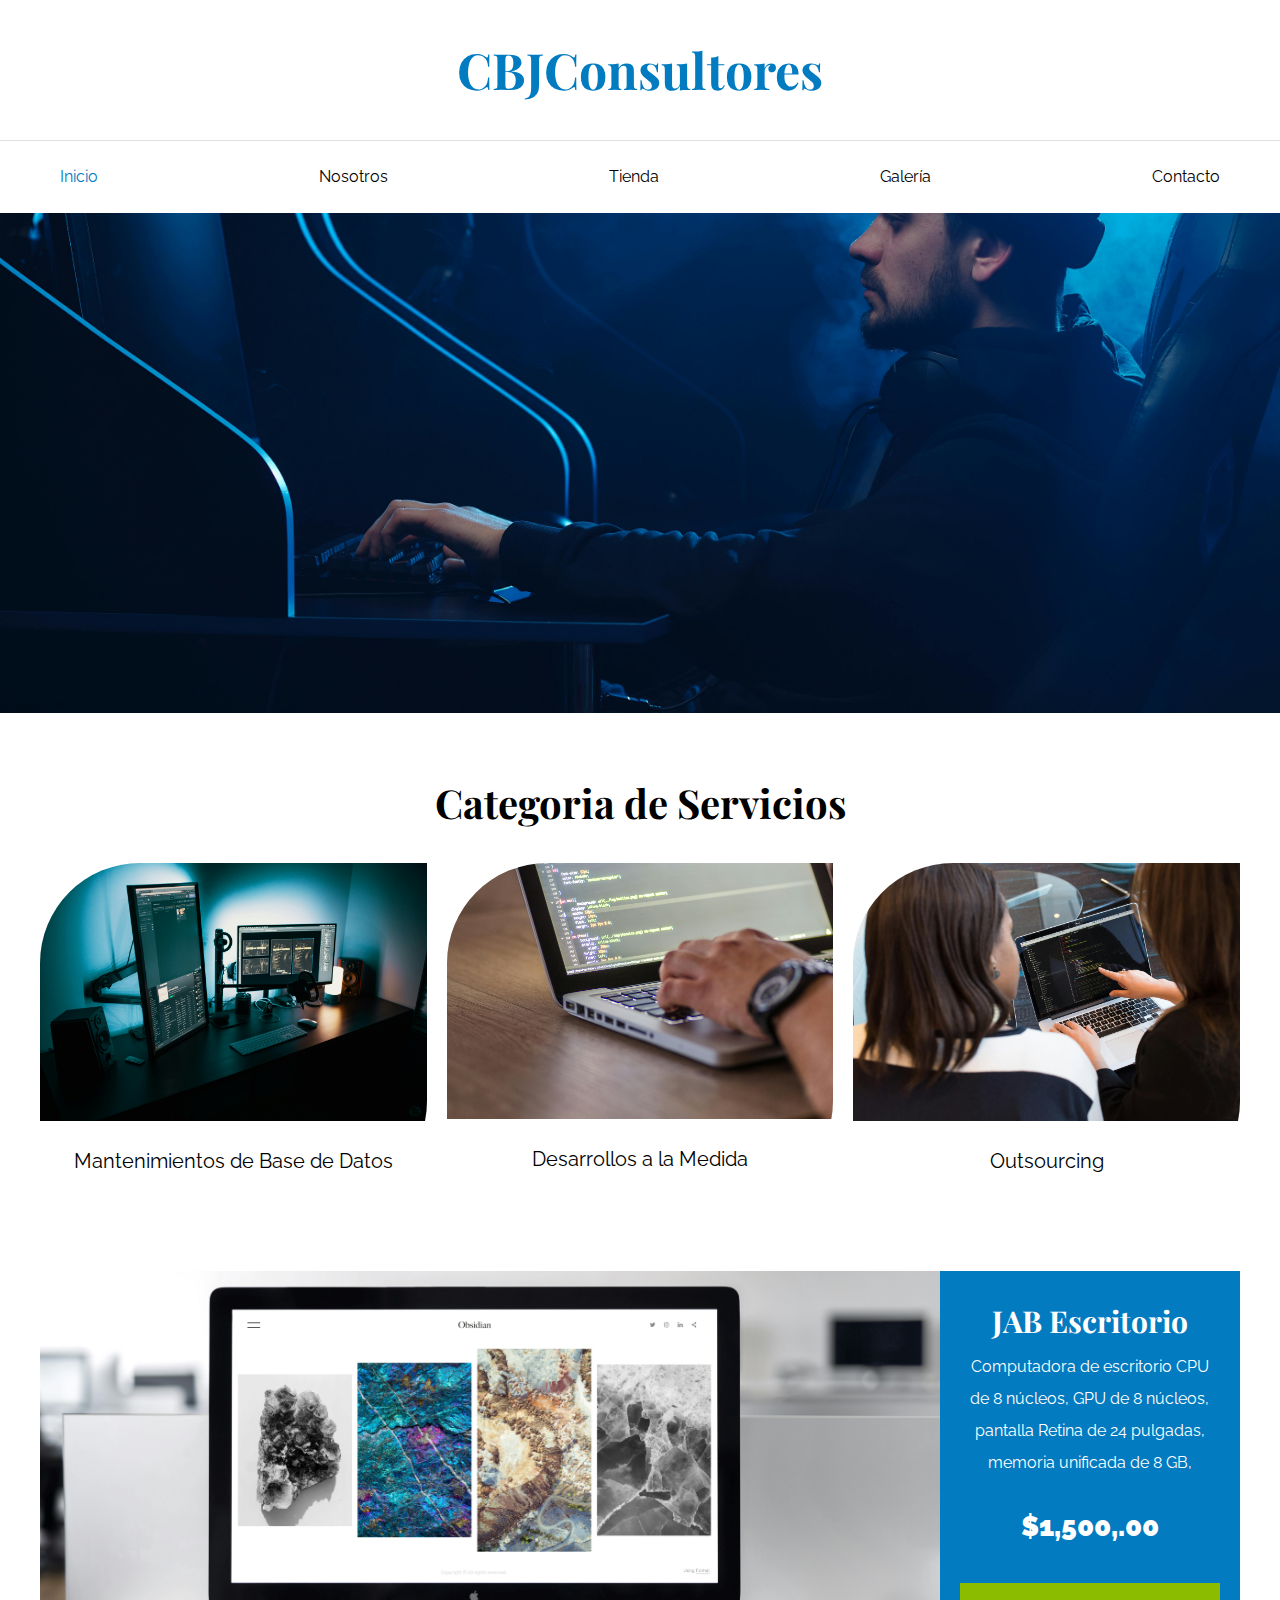
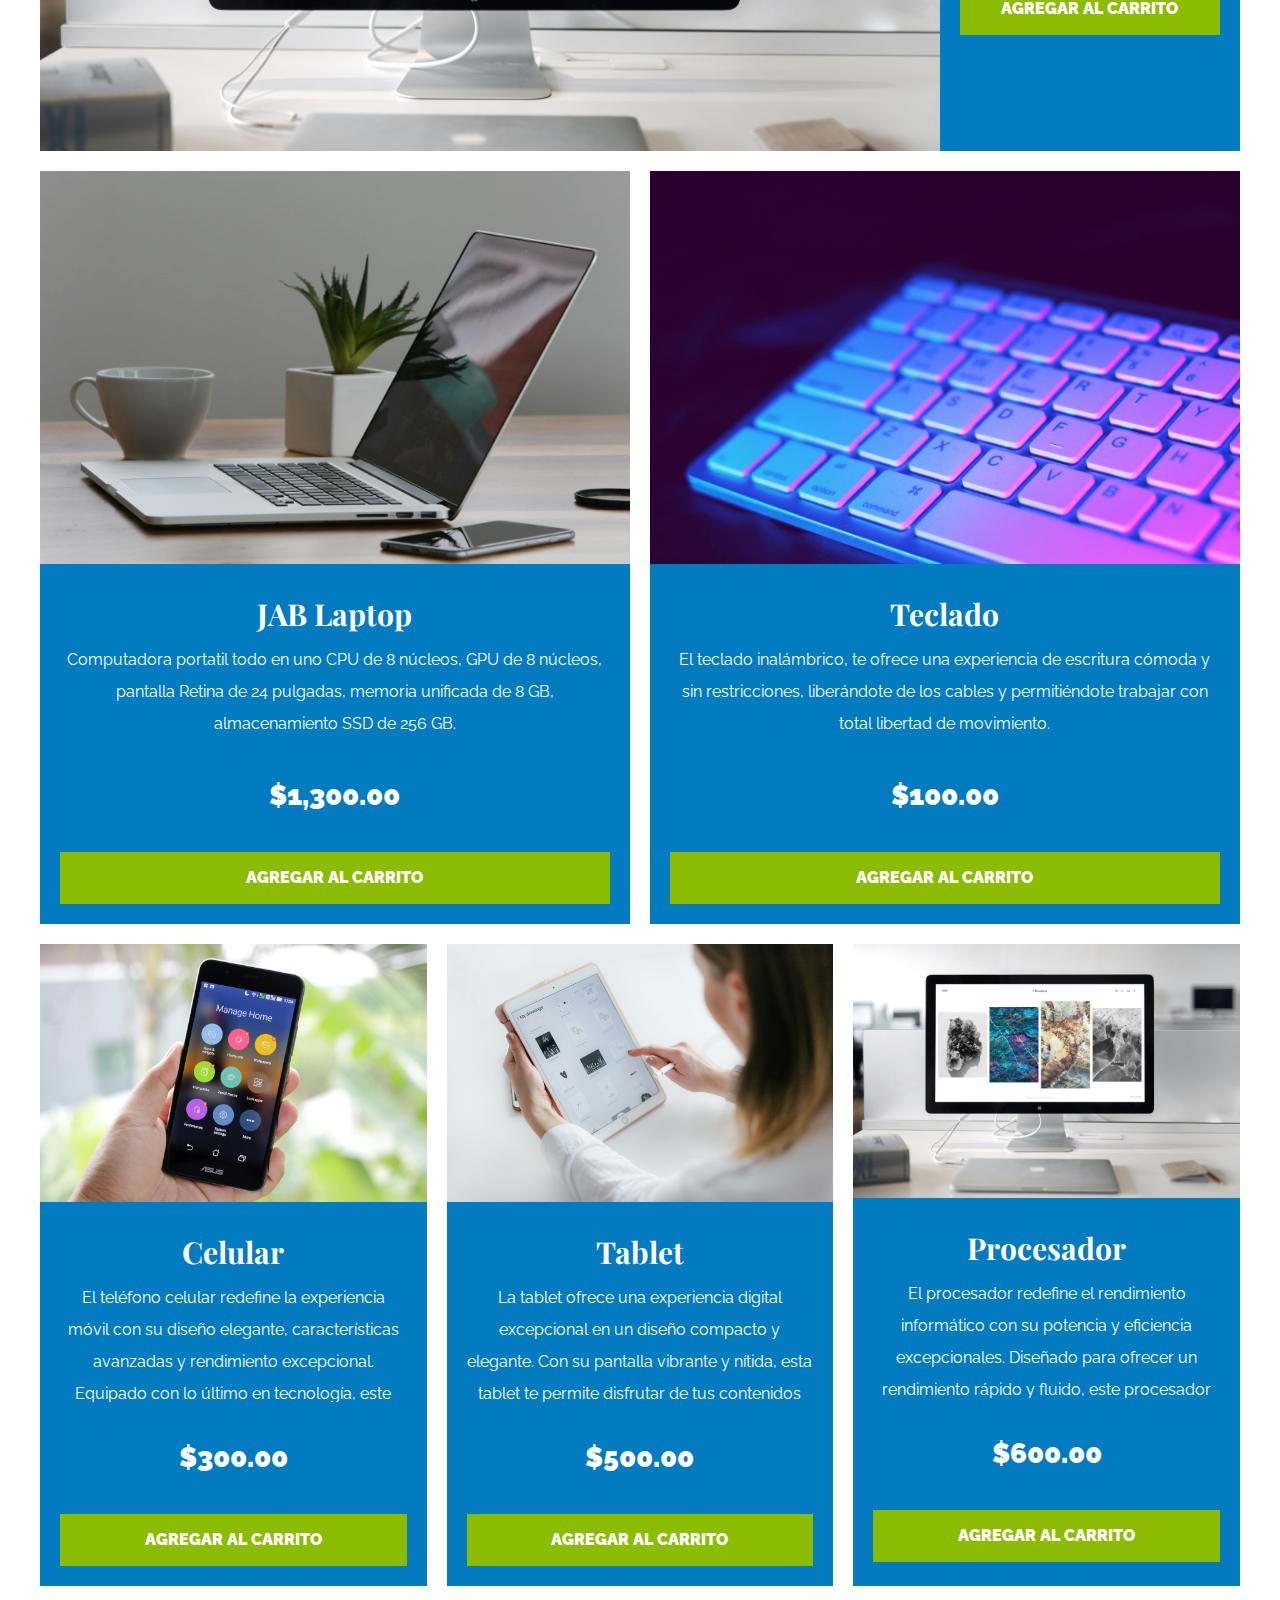
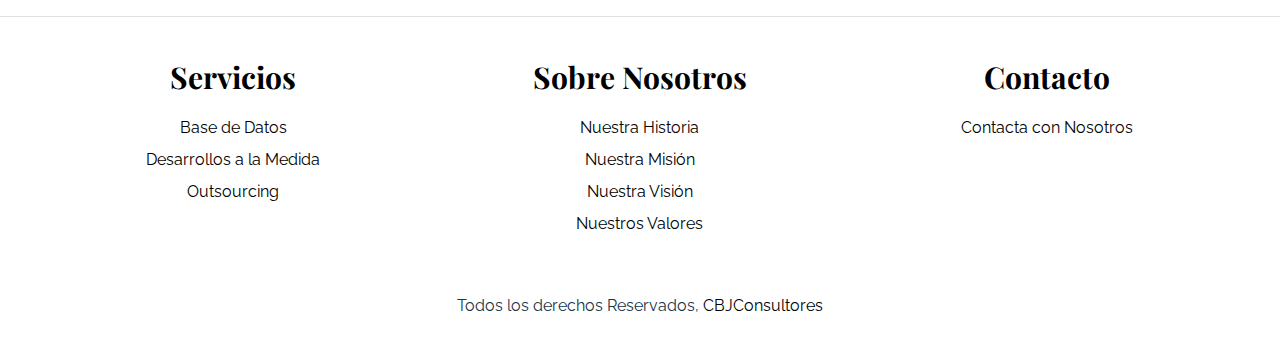
<file: index.html>
<!DOCTYPE html>
<html lang="en">
  <head>
    <meta charset="UTF-8" />
    <meta name="viewport" content="width=device-width, initial-scale=1.0" />
    <title>CBJConsultores</title>

    <link rel="stylesheet" href="css/normalize.css" />
    <link rel="preconnect" href="https://fonts.googleapis.com" />
    <link rel="preconnect" href="https://fonts.gstatic.com" crossorigin />
    <link
      href="https://fonts.googleapis.com/css2?family=Playfair+Display:wght@700&family=Raleway:wght@400;700;900&display=swap"
      rel="stylesheet"
    />

    <link rel="stylesheet" href="css/style.css" />
  </head>
  <body>
    <header>
      <h1 class="site-title"><span>CBJConsultores</span></h1>
    </header>

    <section class="nav-container">
      <nav class="nav-content default-container">
        <a class="nav-active" href="index.html">Inicio</a>
        <a href="us.html">Nosotros</a>
        <a href="store.html">Tienda</a>
        <a href="galery.html">Galería</a>
        <a href="contact.html">Contacto</a>
      </nav>
    </section>
    <!-- End nav-container -->

    <section class="img-principal"></section>

    <section id="service" class="category-service-container default-container">
      <h2 class="text-center">Categoria de Servicios</h2>
      <div class="list-service">
        <div id="database-service" class="service">
          <img src="img/services/Service_1.jpg" alt="Servicio" />
          <a>Mantenimientos de Base de Datos</a>
        </div>
        <!-- End service -->
        <div id="develoment" class="service">
          <img src="img/services/Service_2.jpg" alt="Servicio" />
          <a>Desarrollos a la Medida</a>
        </div>
        <!-- End service -->
        <div id="outsourcing" class="service">
          <img src="img/services/Service_3.jpg" alt="Servicio" />
          <a>Outsourcing</a>
        </div>
        <!-- End service -->
      </div>
    </section>
    <!-- End category-service-container -->

    <main class="product-container default-container">
      <div class="product-list">
        <div class="product">
          <img src="img/products/Product_1.jpg" alt="Product" />
          <div class="product-info">
            <h3>JAB Escritorio</h3>
            <p class="info">
              Computadora de escritorio CPU de 8 núcleos, GPU de 8 núcleos,
              pantalla Retina de 24 pulgadas, memoria unificada de 8 GB,
              almacenamiento SSD de 256 GB.
            </p>
            <p class="price">$1,500,.00</p>

            <a class="btn" href="#">Agregar al Carrito</a>
          </div>
        </div>
        <!-- End product -->
        <div class="product">
          <img src="img/products/Product_2.jpg" alt="Product" />
          <div class="product-info">
            <h3>JAB Laptop</h3>
            <p class="info">
              Computadora portatil todo en uno CPU de 8 núcleos, GPU de 8
              núcleos, pantalla Retina de 24 pulgadas, memoria unificada de 8
              GB, almacenamiento SSD de 256 GB.
            </p>
            <p class="price">$1,300.00</p>

            <a class="btn" href="#">Agregar al Carrito</a>
          </div>
        </div>
        <!-- End product -->
        <div class="product">
          <img src="img/products/Product_3.jpg" alt="Product" />
          <div class="product-info">
            <h3>Teclado</h3>
            <p class="info">
              El teclado inalámbrico, te ofrece una experiencia de escritura
              cómoda y sin restricciones, liberándote de los cables y
              permitiéndote trabajar con total libertad de movimiento.
            </p>
            <p class="price">$100.00</p>

            <a class="btn" href="#">Agregar al Carrito</a>
          </div>
        </div>
        <!-- End product -->
        <div class="product">
          <img src="img/products/Product_4.jpg" alt="Product" />
          <div class="product-info">
            <h3>Celular</h3>
            <p class="info">
              El teléfono celular redefine la experiencia móvil con su diseño
              elegante, características avanzadas y rendimiento excepcional.
              Equipado con lo último en tecnología, este dispositivo ofrece una
              pantalla brillante y vibrante que te sumerge en tus contenidos
              favoritos, ya sea navegando por la web, viendo videos o jugando.
            </p>
            <p class="price">$300.00</p>

            <a class="btn" href="#">Agregar al Carrito</a>
          </div>
        </div>
        <!-- End product -->
        <div class="product">
          <img src="img/products/Product_5.jpg" alt="Product" />
          <div class="product-info">
            <h3>Tablet</h3>
            <p class="info">
              La tablet ofrece una experiencia digital excepcional en un diseño
              compacto y elegante. Con su pantalla vibrante y nítida, esta
              tablet te permite disfrutar de tus contenidos favoritos, ya sea
              navegando por la web, viendo videos o leyendo libros electrónicos,
              con una claridad impresionante. Su potente rendimiento y
              versatilidad la convierten en el compañero perfecto para el
              entretenimiento y la productividad sobre la marcha.
            </p>
            <p class="price">$500.00</p>

            <a class="btn" href="#">Agregar al Carrito</a>
          </div>
        </div>
        <!-- End product -->
        <div class="product">
          <img src="img/products/Product_1.jpg" alt="Product" />
          <div class="product-info">
            <h3>Procesador</h3>
            <p class="info">
              El procesador redefine el rendimiento informático con su potencia
              y eficiencia excepcionales. Diseñado para ofrecer un rendimiento
              rápido y fluido, este procesador es la columna vertebral de
              cualquier sistema informático, ofreciendo una experiencia de
              usuario sin igual en términos de velocidad y capacidad de
              respuesta.
            </p>
            <p class="price">$600.00</p>

            <a class="btn" href="#">Agregar al Carrito</a>
          </div>
        </div>
        <!-- End product -->
      </div>
    </main>

    <footer class="footer-site">
      <div class="footer-container default-container">
        <div>
          <h3><a href="index.html#service">Servicios</a></h3>

          <nav class="footer-menu">
            <a href="index.html#database-service">Base de Datos</a>
            <a href="index.html#develoment">Desarrollos a la Medida</a>
            <a href="index.html#outsourcing">Outsourcing</a>
          </nav>
        </div>

        <div>
          <h3><a href="us.html">Sobre Nosotros</a></h3>
          <nav class="footer-menu">
            <a href="us.html#history">Nuestra Historia</a>
            <a href="us.html#mision">Nuestra Misión</a>
            <a href="us.html#vision">Nuestra Visión</a>
            <a href="us.html#values">Nuestros Valores</a>
          </nav>
        </div>

        <div>
          <h3><a href="contact.html">Contacto</a></h3>
          <nav class="footer-menu">
            <a href="contact.html#contact-form">Contacta con Nosotros</a>
          </nav>
        </div>
      </div>

      <p class="copyright">
        Todos los derechos Reservados, <a href="#">CBJConsultores</a>
      </p>
    </footer>
  </body>
</html>
</file>
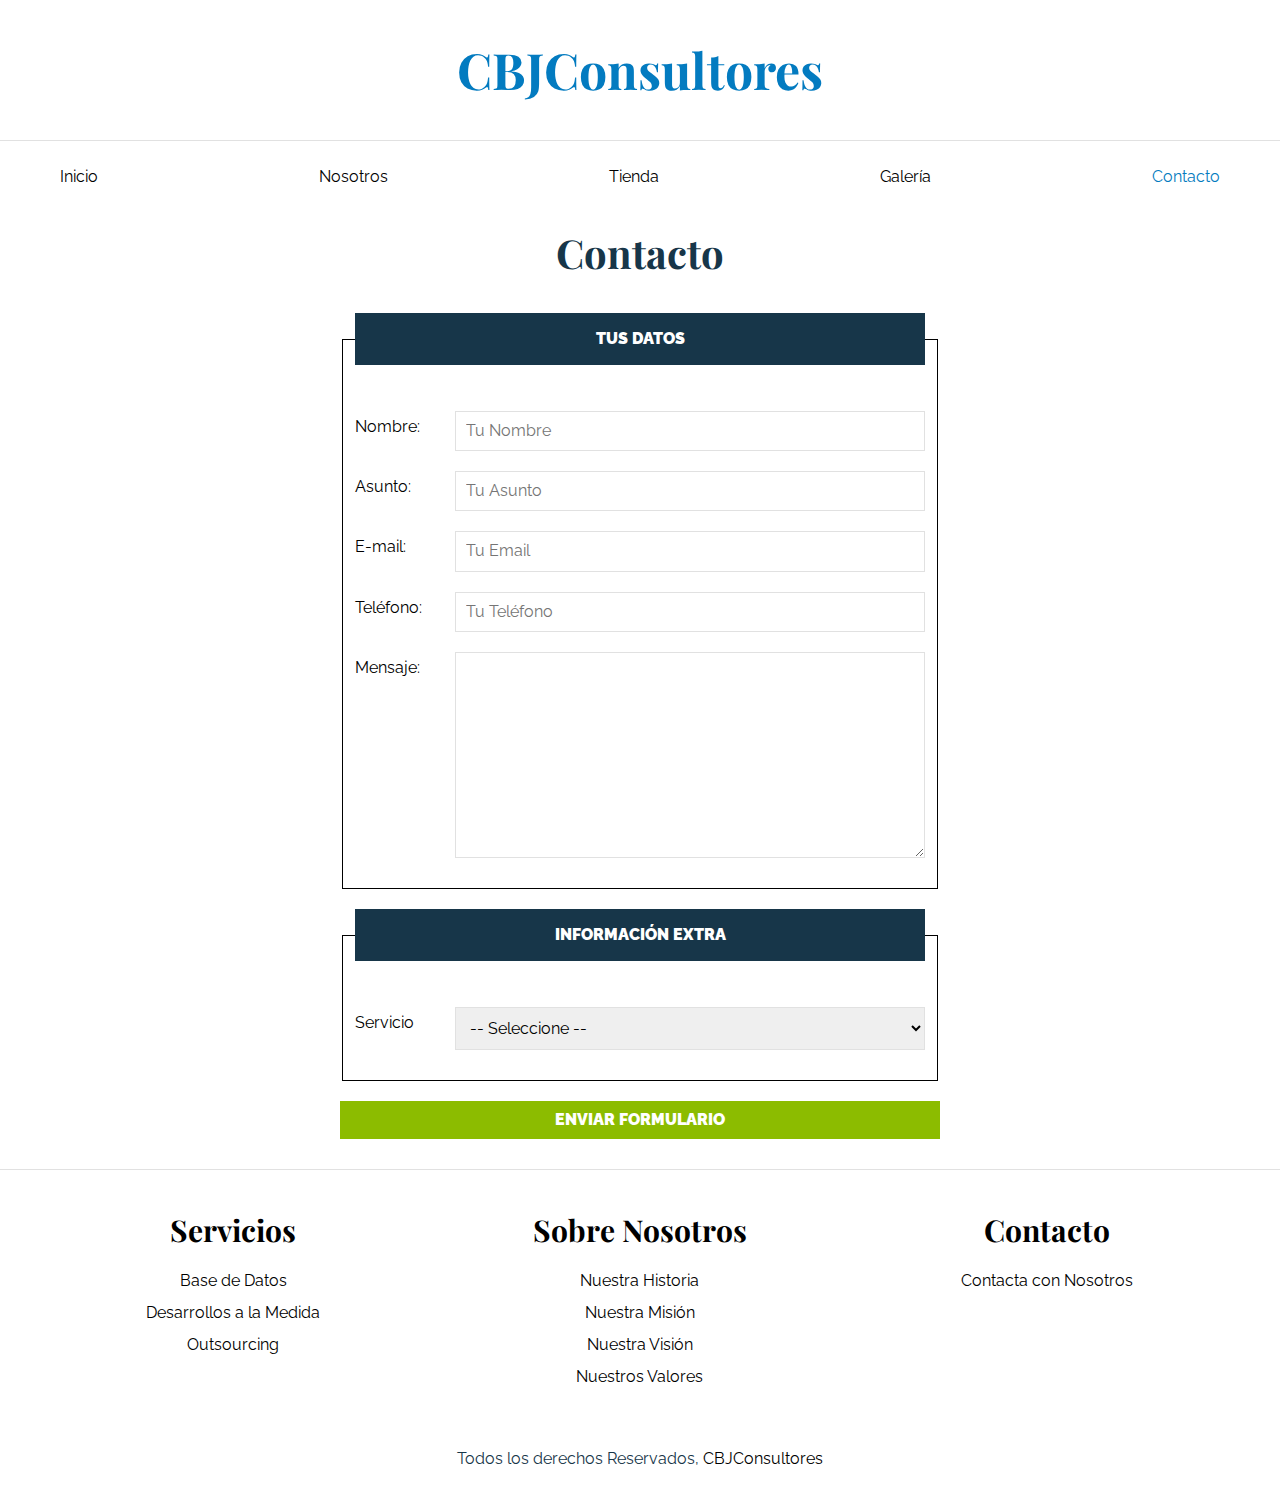
<file: contact.html>
<!DOCTYPE html>
<html lang="en">
  <head>
    <meta charset="UTF-8" />
    <meta name="viewport" content="width=device-width, initial-scale=1.0" />
    <title>CBJConsultores</title>

    <link rel="stylesheet" href="css/normalize.css" />
    <link rel="preconnect" href="https://fonts.googleapis.com" />
    <link rel="preconnect" href="https://fonts.gstatic.com" crossorigin />
    <link
      href="https://fonts.googleapis.com/css2?family=Playfair+Display:wght@700&family=Raleway:wght@400;700;900&display=swap"
      rel="stylesheet"
    />

    <link rel="stylesheet" href="css/style.css" />
  </head>
  <body>
    <header>
      <h1 class="site-title"><span>CBJConsultores</span></h1>
    </header>

    <section class="nav-container">
      <nav class="nav-content default-container">
        <a href="index.html">Inicio</a>
        <a href="us.html">Nosotros</a>
        <a href="store.html">Tienda</a>
        <a href="galery.html">Galería</a>
        <a class="nav-active" href="contact.html">Contacto</a>
      </nav>
    </section>
    <!-- End nav-container -->

    <main class="default-container">
      <h2 class="form-title text-center">Contacto</h2>

      <form id="contact-form" class="form">
        <fieldset>
          <legend>Tus Datos</legend>

          <div class="field">
            <label for="name">Nombre: </label>
            <input id="name" type="text" placeholder="Tu Nombre" required />
          </div>

          <div class="field">
            <label for="subject">Asunto:</label>
            <input id="subject" type="text" placeholder="Tu Asunto" required />
          </div>

          <div class="field">
            <label for="email">E-mail:</label>
            <input id="email" type="email" placeholder="Tu Email" />
          </div>

          <div class="field">
            <label for="phone">Teléfono:</label>
            <input id="phone" type="tel" placeholder="Tu Teléfono" />
          </div>

          <div class="field">
            <label for="tel">Mensaje:</label>
            <textarea rows="10" cols="20"></textarea>
          </div>
        </fieldset>

        <fieldset>
          <legend>Información Extra</legend>

          <div class="field">
            <label for="service">Servicio</label>
            <select id="service">
              <option value="">-- Seleccione --</option>
              <option value="BDA">Base de Datos</option>
              <option value="DEV">Desarrollo a la Medida</option>
              <option value="OUT">Outsourcing</option>
            </select>
          </div>
        </fieldset>

        <input class="btn" type="submit" value="Enviar Formulario" />
      </form>
    </main>

    <footer class="footer-site">
      <div class="footer-container default-container">
        <div>
          <h3><a href="index.html#service">Servicios</a></h3>

          <nav class="footer-menu">
            <a href="index.html#database-service">Base de Datos</a>
            <a href="index.html#develoment">Desarrollos a la Medida</a>
            <a href="index.html#outsourcing">Outsourcing</a>
          </nav>
        </div>

        <div>
          <h3><a href="us.html">Sobre Nosotros</a></h3>
          <nav class="footer-menu">
            <a href="us.html#history">Nuestra Historia</a>
            <a href="us.html#mision">Nuestra Misión</a>
            <a href="us.html#vision">Nuestra Visión</a>
            <a href="us.html#values">Nuestros Valores</a>
          </nav>
        </div>

        <div>
          <h3><a href="contact.html">Contacto</a></h3>
          <nav class="footer-menu">
            <a href="contact.html#contact-form">Contacta con Nosotros</a>
          </nav>
        </div>
      </div>

      <p class="copyright">
        Todos los derechos Reservados, <a href="index.html">CBJConsultores</a>
      </p>
    </footer>
  </body>
</html>
</file>
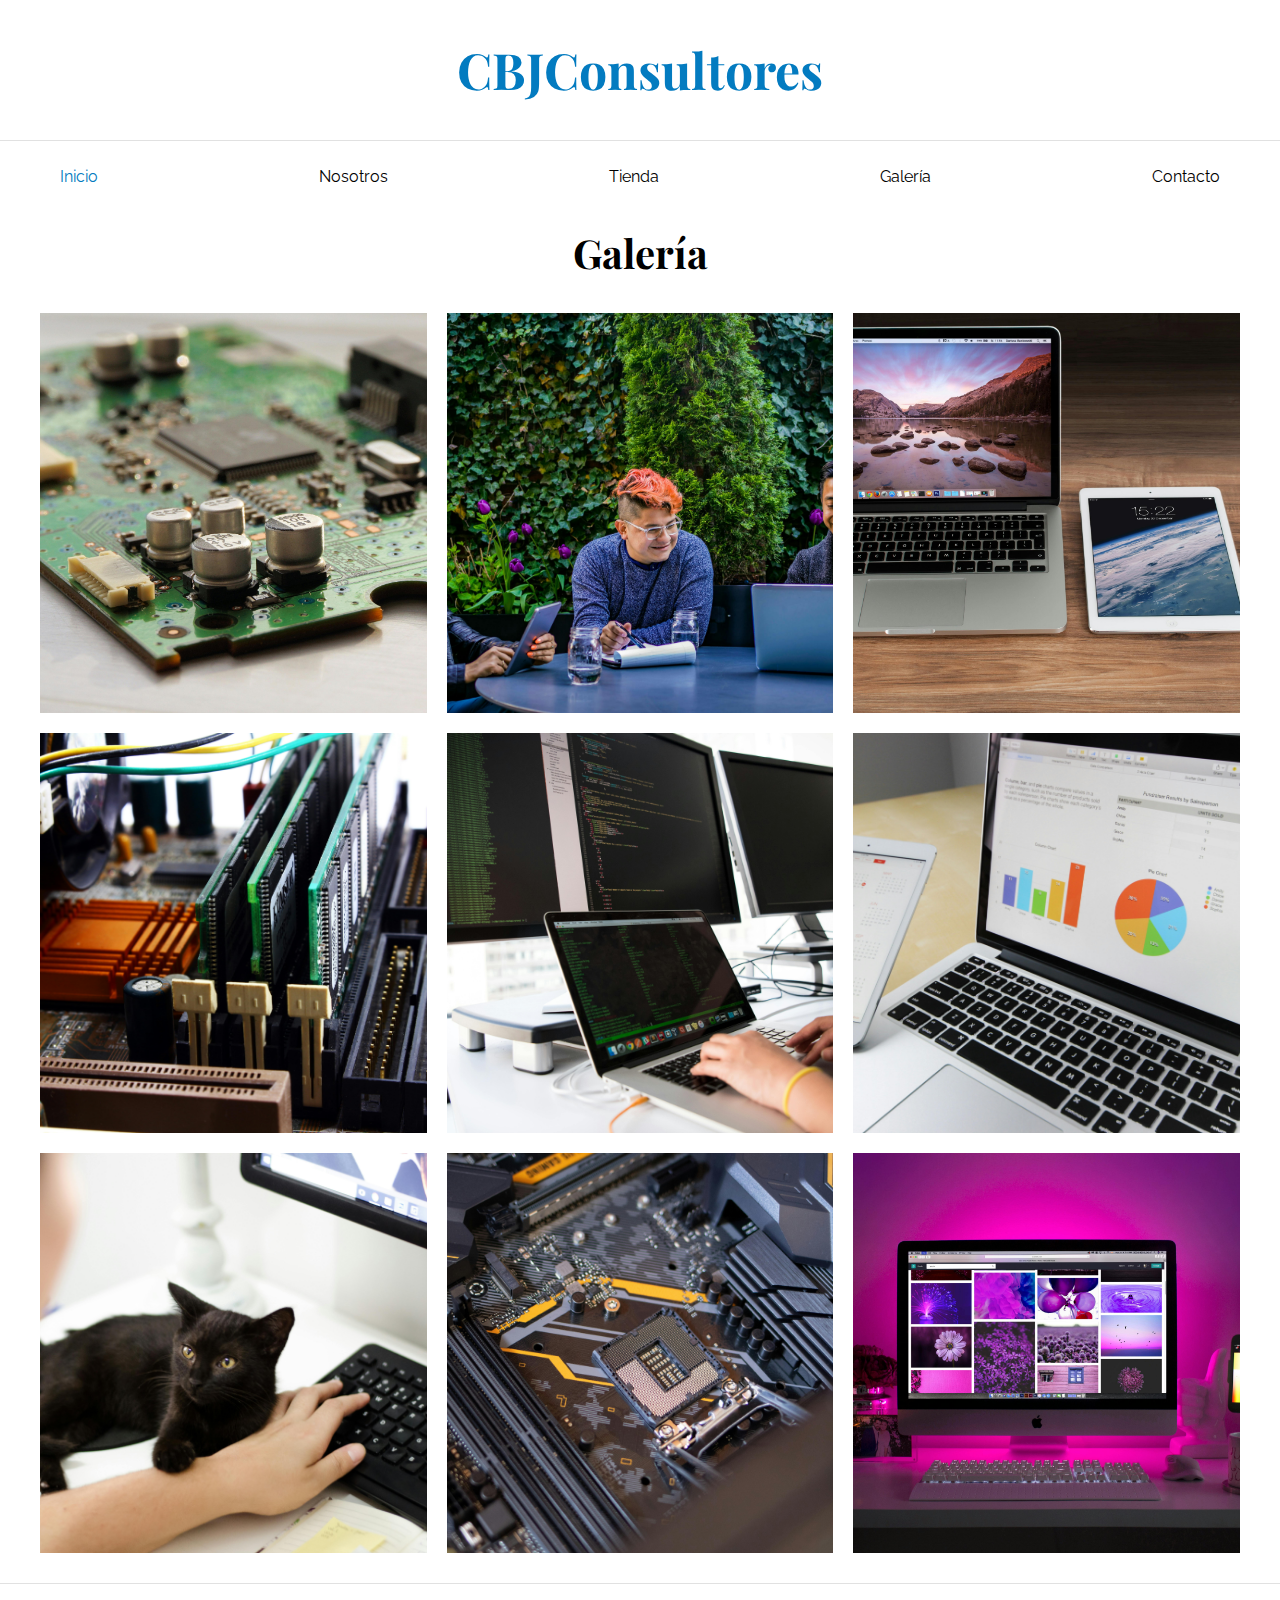
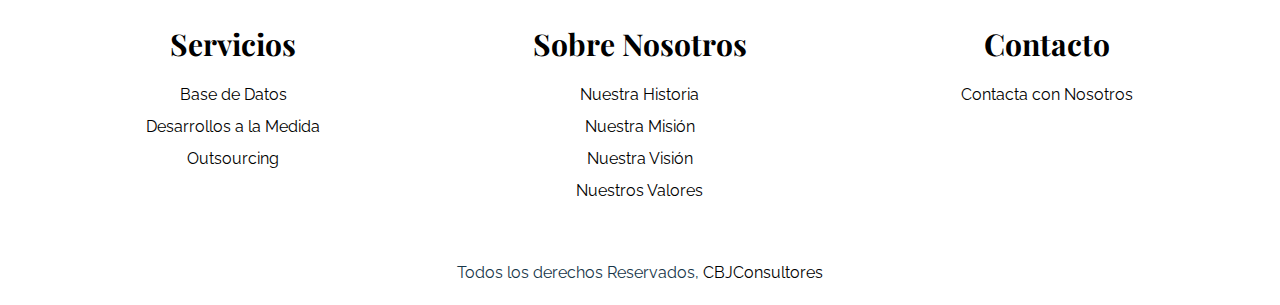
<file: galery.html>
<!DOCTYPE html>
<html lang="en">
  <head>
    <meta charset="UTF-8" />
    <meta name="viewport" content="width=device-width, initial-scale=1.0" />
    <title>CBJConsultores</title>

    <link rel="stylesheet" href="css/normalize.css" />
    <link rel="preconnect" href="https://fonts.googleapis.com" />
    <link rel="preconnect" href="https://fonts.gstatic.com" crossorigin />
    <link
      href="https://fonts.googleapis.com/css2?family=Playfair+Display:wght@700&family=Raleway:wght@400;700;900&display=swap"
      rel="stylesheet"
    />

    <link rel="stylesheet" href="css/style.css" />
  </head>
  <body>
    <header>
      <h1 class="site-title"><span>CBJConsultores</span></h1>
    </header>

    <section class="nav-container">
      <nav class="nav-content default-container">
        <a class="nav-active" href="index.html">Inicio</a>
        <a href="us.html">Nosotros</a>
        <a href="store.html">Tienda</a>
        <a href="galery.html">Galería</a>
        <a href="contact.html">Contacto</a>
      </nav>
    </section>
    <!-- End nav-container -->

    <main class="default-container">
      <h2 class="text-center">Galería</h2>

      <ul class="galery">
        <li>
          <a href="img/galery/Galery_1.jpg">
            <img src="img/galery/Galery_1.jpg" alt="imagen galeria" />
          </a>
        </li>

        <li>
          <a href="img/galery/Galery_2.jpg">
            <img src="img/galery/Galery_2.jpg" alt="imagen galeria" />
          </a>
        </li>

        <li>
          <a href="img/galery/Galery_3.jpg">
            <img src="img/galery/Galery_3.jpg" alt="imagen galeria" />
          </a>
        </li>

        <li>
          <a href="img/galery/Galery_4.jpg">
            <img src="img/galery/Galery_4.jpg" alt="imagen galeria" />
          </a>
        </li>

        <li>
          <a href="img/galery/Galery_5.jpg">
            <img src="img/galery/Galery_5.jpg" alt="imagen galeria" />
          </a>
        </li>

        <li>
          <a href="img/galery/Galery_6.jpg">
            <img src="img/galery/Galery_6.jpg" alt="imagen galeria" />
          </a>
        </li>

        <li>
          <a href="img/galery/Galery_7.jpg">
            <img src="img/galery/Galery_7.jpg" alt="imagen galeria" />
          </a>
        </li>

        <li>
          <a href="img/galery/Galery_8.jpg">
            <img src="img/galery/Galery_8.jpg" alt="imagen galeria" />
          </a>
        </li>

        <li>
          <a href="img/galery/Galery_9.jpg">
            <img src="img/galery/Galery_9.jpg" alt="imagen galeria" />
          </a>
        </li>
      </ul>
    </main>

    <footer class="footer-site">
      <div class="footer-container default-container">
        <div>
          <h3><a href="index.html#service">Servicios</a></h3>

          <nav class="footer-menu">
            <a href="index.html#database-service">Base de Datos</a>
            <a href="index.html#develoment">Desarrollos a la Medida</a>
            <a href="index.html#outsourcing">Outsourcing</a>
          </nav>
        </div>

        <div>
          <h3><a href="us.html">Sobre Nosotros</a></h3>
          <nav class="footer-menu">
            <a href="us.html#history">Nuestra Historia</a>
            <a href="us.html#mision">Nuestra Misión</a>
            <a href="us.html#vision">Nuestra Visión</a>
            <a href="us.html#values">Nuestros Valores</a>
          </nav>
        </div>

        <div>
          <h3><a href="contact.html">Contacto</a></h3>
          <nav class="footer-menu">
            <a href="contact.html#contact-form">Contacta con Nosotros</a>
          </nav>
        </div>
      </div>

      <p class="copyright">
        Todos los derechos Reservados, <a href="index.html">CBJConsultores</a>
      </p>
    </footer>
  </body>
</html>
</file>
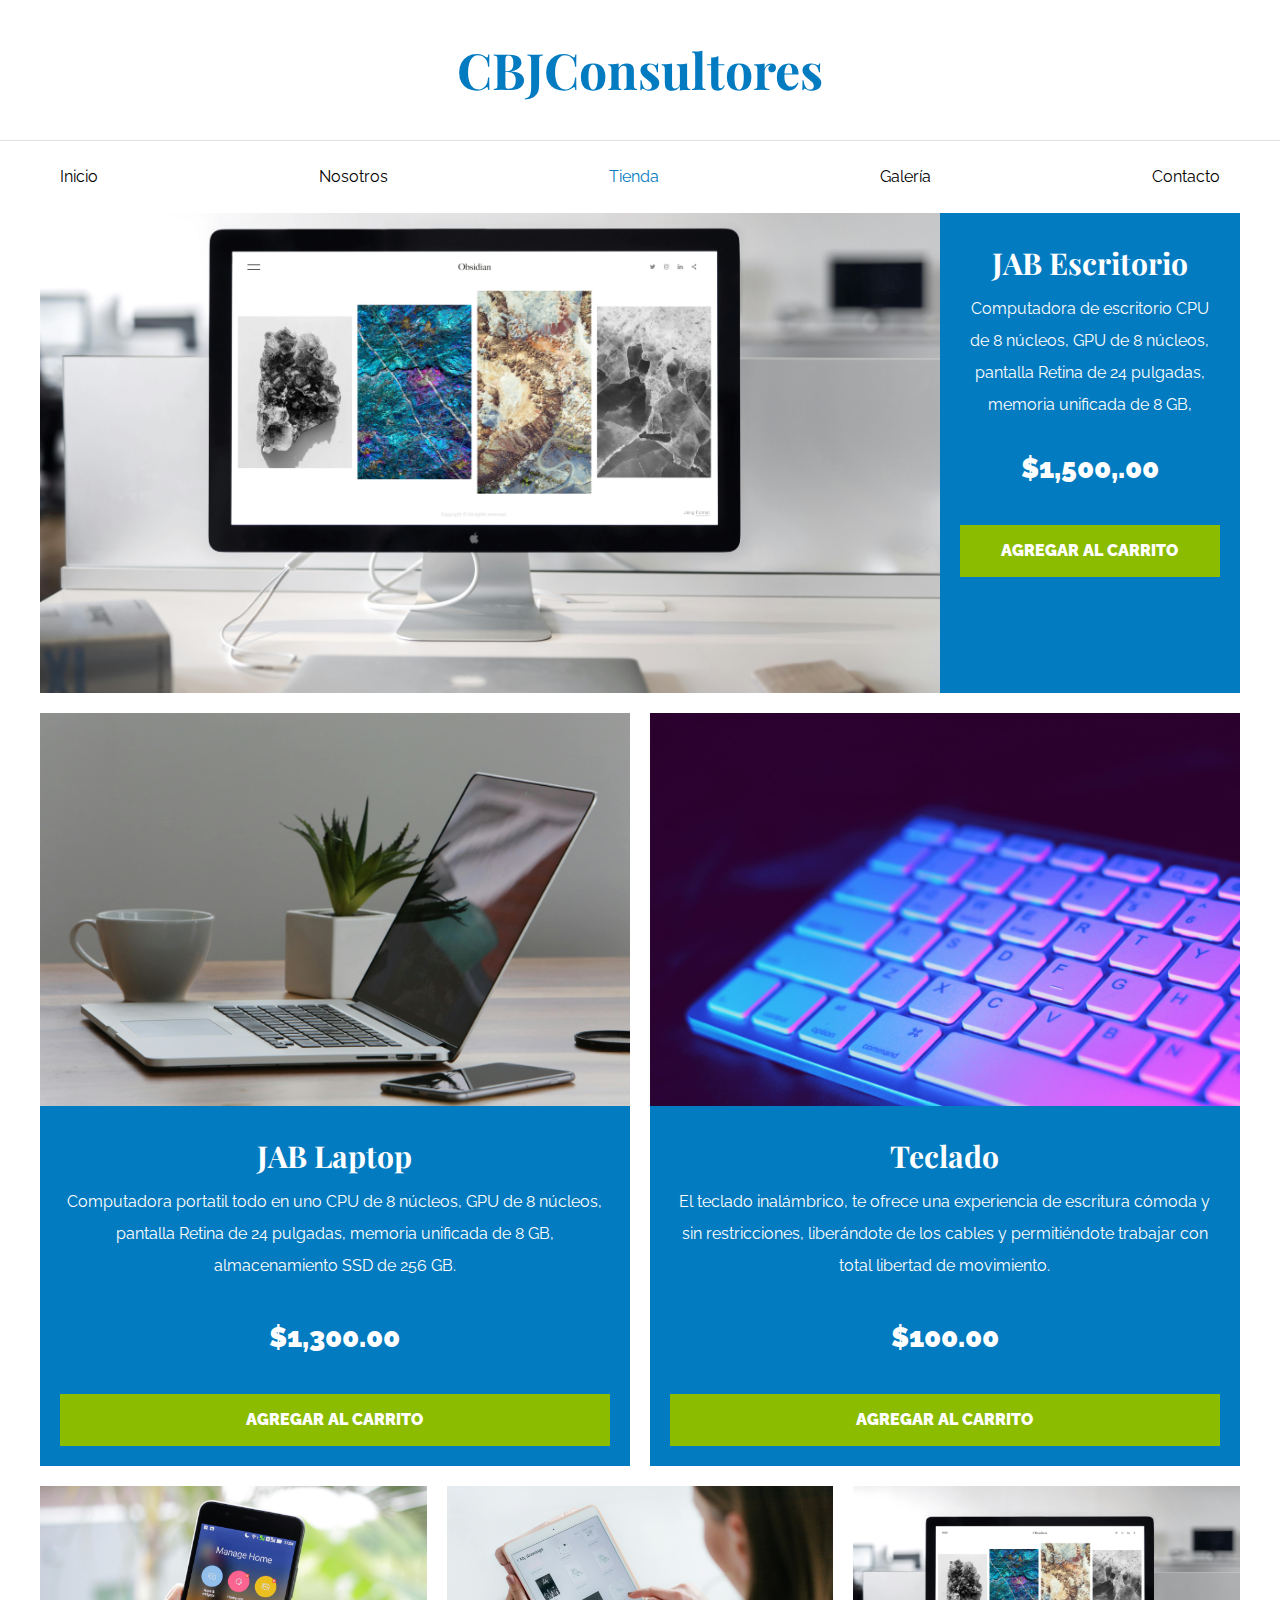
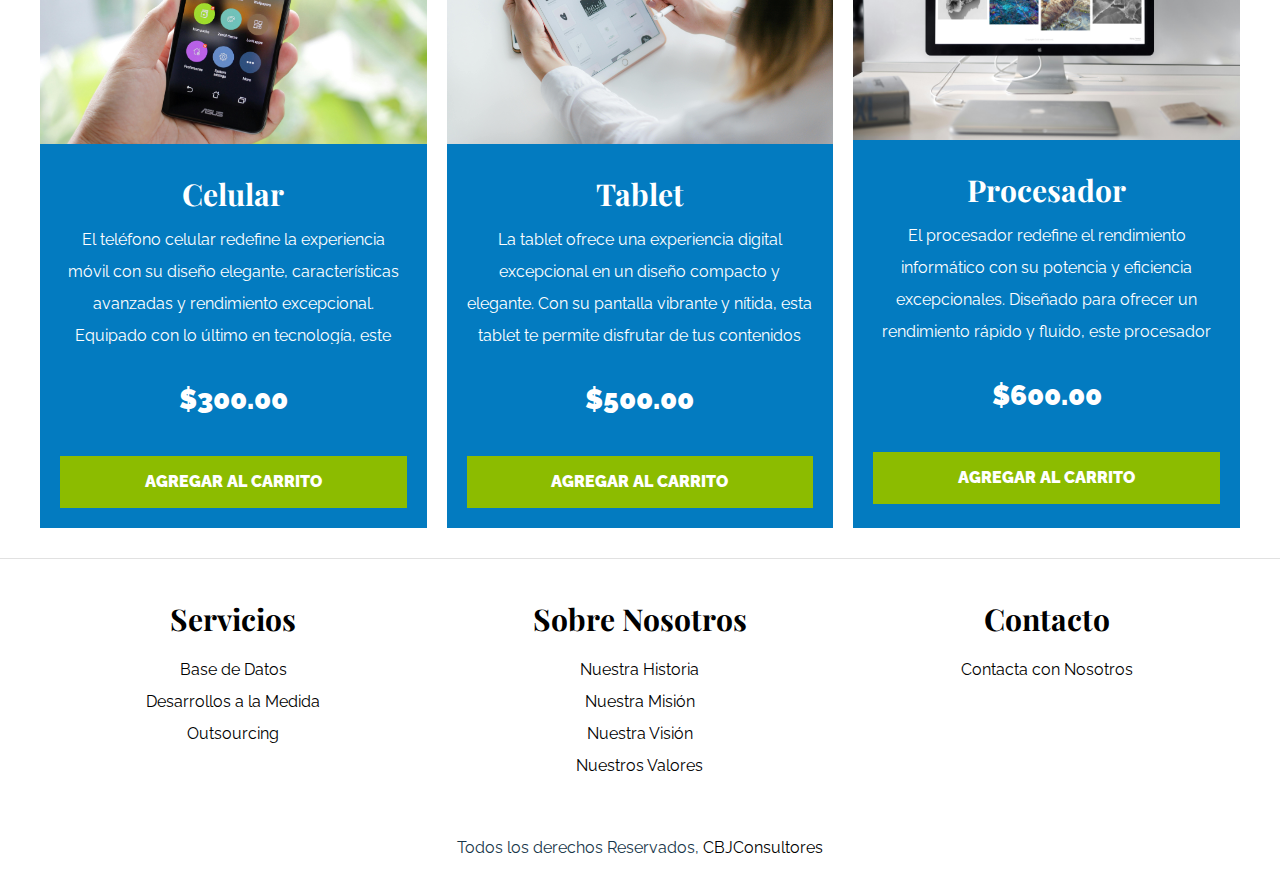
<file: store.html>
<!DOCTYPE html>
<html lang="en">
  <head>
    <meta charset="UTF-8" />
    <meta name="viewport" content="width=device-width, initial-scale=1.0" />
    <title>CBJConsultores</title>

    <link rel="stylesheet" href="css/normalize.css" />
    <link rel="preconnect" href="https://fonts.googleapis.com" />
    <link rel="preconnect" href="https://fonts.gstatic.com" crossorigin />
    <link
      href="https://fonts.googleapis.com/css2?family=Playfair+Display:wght@700&family=Raleway:wght@400;700;900&display=swap"
      rel="stylesheet"
    />

    <link rel="stylesheet" href="css/style.css" />
  </head>
  <body>
    <header>
      <h1 class="site-title"><span>CBJConsultores</span></h1>
    </header>

    <section class="nav-container">
      <nav class="nav-content default-container">
        <a href="index.html">Inicio</a>
        <a href="us.html">Nosotros</a>
        <a class="nav-active" href="store.html">Tienda</a>
        <a href="galery.html">Galería</a>
        <a href="contact.html">Contacto</a>
      </nav>
    </section>
    <!-- End nav-container -->

    <main class="product-container default-container">
      <div class="product-list">
        <div class="product">
          <img src="img/products/Product_1.jpg" alt="Product" />
          <div class="product-info">
            <h3>JAB Escritorio</h3>
            <p class="info">
              Computadora de escritorio CPU de 8 núcleos, GPU de 8 núcleos,
              pantalla Retina de 24 pulgadas, memoria unificada de 8 GB,
              almacenamiento SSD de 256 GB.
            </p>
            <p class="price">$1,500,.00</p>

            <a class="btn" href="#">Agregar al Carrito</a>
          </div>
        </div>
        <!-- End product -->
        <div class="product">
          <img src="img/products/Product_2.jpg" alt="Product" />
          <div class="product-info">
            <h3>JAB Laptop</h3>
            <p class="info">
              Computadora portatil todo en uno CPU de 8 núcleos, GPU de 8
              núcleos, pantalla Retina de 24 pulgadas, memoria unificada de 8
              GB, almacenamiento SSD de 256 GB.
            </p>
            <p class="price">$1,300.00</p>

            <a class="btn" href="#">Agregar al Carrito</a>
          </div>
        </div>
        <!-- End product -->
        <div class="product">
          <img src="img/products/Product_3.jpg" alt="Product" />
          <div class="product-info">
            <h3>Teclado</h3>
            <p class="info">
              El teclado inalámbrico, te ofrece una experiencia de escritura
              cómoda y sin restricciones, liberándote de los cables y
              permitiéndote trabajar con total libertad de movimiento.
            </p>
            <p class="price">$100.00</p>

            <a class="btn" href="#">Agregar al Carrito</a>
          </div>
        </div>
        <!-- End product -->
        <div class="product">
          <img src="img/products/Product_4.jpg" alt="Product" />
          <div class="product-info">
            <h3>Celular</h3>
            <p class="info">
              El teléfono celular redefine la experiencia móvil con su diseño
              elegante, características avanzadas y rendimiento excepcional.
              Equipado con lo último en tecnología, este dispositivo ofrece una
              pantalla brillante y vibrante que te sumerge en tus contenidos
              favoritos, ya sea navegando por la web, viendo videos o jugando.
            </p>
            <p class="price">$300.00</p>

            <a class="btn" href="#">Agregar al Carrito</a>
          </div>
        </div>
        <!-- End product -->
        <div class="product">
          <img src="img/products/Product_5.jpg" alt="Product" />
          <div class="product-info">
            <h3>Tablet</h3>
            <p class="info">
              La tablet ofrece una experiencia digital excepcional en un diseño
              compacto y elegante. Con su pantalla vibrante y nítida, esta
              tablet te permite disfrutar de tus contenidos favoritos, ya sea
              navegando por la web, viendo videos o leyendo libros electrónicos,
              con una claridad impresionante. Su potente rendimiento y
              versatilidad la convierten en el compañero perfecto para el
              entretenimiento y la productividad sobre la marcha.
            </p>
            <p class="price">$500.00</p>

            <a class="btn" href="#">Agregar al Carrito</a>
          </div>
        </div>
        <!-- End product -->
        <div class="product">
          <img src="img/products/Product_1.jpg" alt="Product" />
          <div class="product-info">
            <h3>Procesador</h3>
            <p class="info">
              El procesador redefine el rendimiento informático con su potencia
              y eficiencia excepcionales. Diseñado para ofrecer un rendimiento
              rápido y fluido, este procesador es la columna vertebral de
              cualquier sistema informático, ofreciendo una experiencia de
              usuario sin igual en términos de velocidad y capacidad de
              respuesta.
            </p>
            <p class="price">$600.00</p>

            <a class="btn" href="#">Agregar al Carrito</a>
          </div>
        </div>
        <!-- End product -->
      </div>
    </main>

    <footer class="footer-site">
      <div class="footer-container default-container">
        <div>
          <h3><a href="index.html#service">Servicios</a></h3>

          <nav class="footer-menu">
            <a href="index.html#database-service">Base de Datos</a>
            <a href="index.html#develoment">Desarrollos a la Medida</a>
            <a href="index.html#outsourcing">Outsourcing</a>
          </nav>
        </div>

        <div>
          <h3><a href="us.html">Sobre Nosotros</a></h3>
          <nav class="footer-menu">
            <a href="us.html#history">Nuestra Historia</a>
            <a href="us.html#mision">Nuestra Misión</a>
            <a href="us.html#vision">Nuestra Visión</a>
            <a href="us.html#values">Nuestros Valores</a>
          </nav>
        </div>

        <div>
          <h3><a href="contact.html">Contacto</a></h3>
          <nav class="footer-menu">
            <a href="contact.html#contact-form">Contacta con Nosotros</a>
          </nav>
        </div>
      </div>

      <p class="copyright">
        Todos los derechos Reservados, <a href="index.html">CBJConsultores</a>
      </p>
    </footer>
  </body>
</html>
</file>
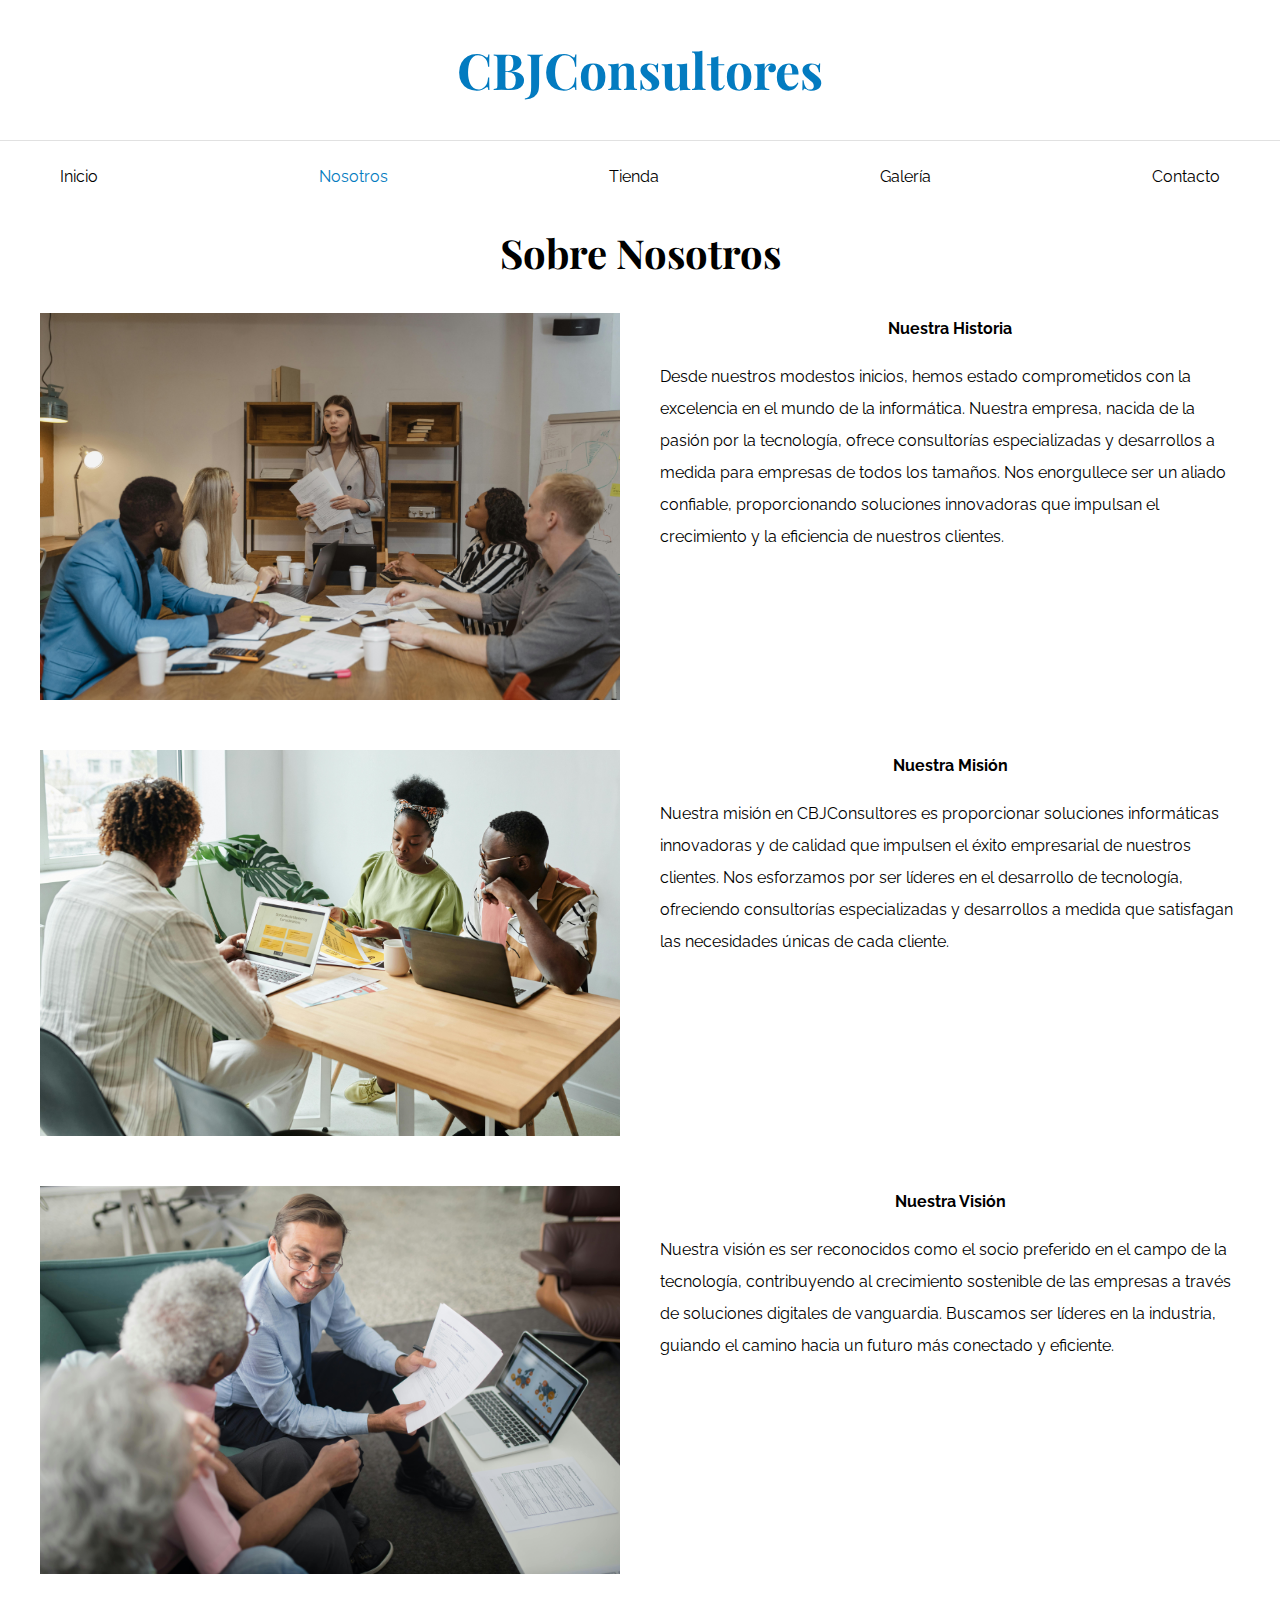
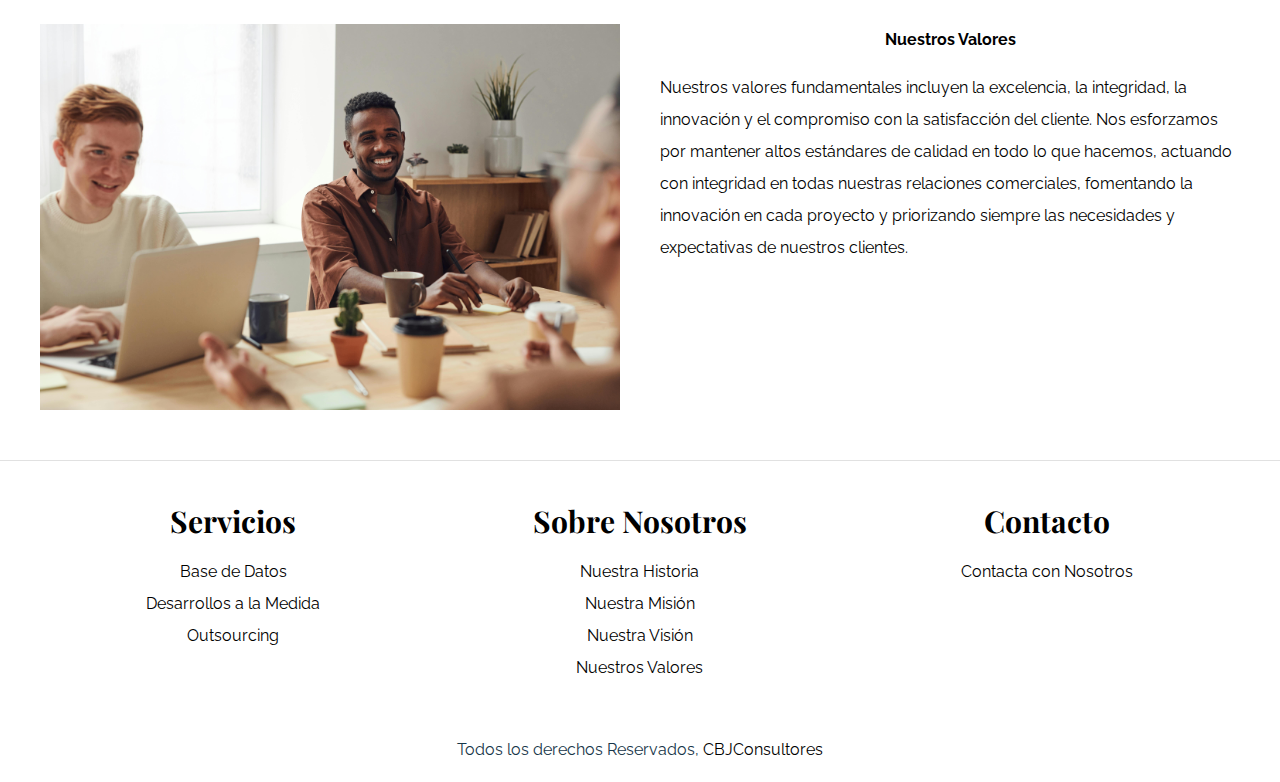
<file: us.html>
<!DOCTYPE html>
<html lang="en">
  <head>
    <meta charset="UTF-8" />
    <meta name="viewport" content="width=device-width, initial-scale=1.0" />
    <title>CBJConsultores</title>

    <link rel="stylesheet" href="css/normalize.css" />
    <link rel="preconnect" href="https://fonts.googleapis.com" />
    <link rel="preconnect" href="https://fonts.gstatic.com" crossorigin />
    <link
      href="https://fonts.googleapis.com/css2?family=Playfair+Display:wght@700&family=Raleway:wght@400;700;900&display=swap"
      rel="stylesheet"
    />

    <link rel="stylesheet" href="css/style.css" />
  </head>
  <body>
    <header>
      <h1 class="site-title"><span>CBJConsultores</span></h1>
    </header>

    <section class="nav-container">
      <nav class="nav-content default-container">
        <a href="index.html">Inicio</a>
        <a class="nav-active" href="us.html">Nosotros</a>
        <a href="store.html">Tienda</a>
        <a href="galery.html">Galería</a>
        <a href="contact.html">Contacto</a>
      </nav>
    </section>
    <!-- End nav-container -->

    <main class="default-container">
      <h2 class="text-center">Sobre Nosotros</h2>

      <div id="history" class="us-container">
        <div class="imagen">
          <img src="img/us.jpg" alt="Imagen Nuestra Historia" />
        </div>
        <div class="informacion-nosotros">
          <h4 class="text-center">Nuestra Historia</h4>
          <p>
            Desde nuestros modestos inicios, hemos estado comprometidos con la
            excelencia en el mundo de la informática. Nuestra empresa, nacida de
            la pasión por la tecnología, ofrece consultorías especializadas y
            desarrollos a medida para empresas de todos los tamaños. Nos
            enorgullece ser un aliado confiable, proporcionando soluciones
            innovadoras que impulsan el crecimiento y la eficiencia de nuestros
            clientes.
          </p>
        </div>
      </div>
      <!-- End us-container -->

      <div id="mision" class="us-container">
        <div class="imagen">
          <img src="img/mision.jpg" alt="Imagen Nuestra Misión" />
        </div>
        <div class="informacion-nosotros">
          <h4 class="text-center">Nuestra Misión</h4>
          <p>
            Nuestra misión en CBJConsultores es proporcionar soluciones
            informáticas innovadoras y de calidad que impulsen el éxito
            empresarial de nuestros clientes. Nos esforzamos por ser líderes en
            el desarrollo de tecnología, ofreciendo consultorías especializadas
            y desarrollos a medida que satisfagan las necesidades únicas de cada
            cliente.
          </p>
        </div>
      </div>
      <!-- End us-container -->

      <div id="vision" class="us-container">
        <div class="imagen">
          <img src="img/vision.jpg" alt="Imagen Nuestra Visión" />
        </div>
        <div class="informacion-nosotros">
          <h4 class="text-center">Nuestra Visión</h4>
          <p>
            Nuestra visión es ser reconocidos como el socio preferido en el
            campo de la tecnología, contribuyendo al crecimiento sostenible de
            las empresas a través de soluciones digitales de vanguardia.
            Buscamos ser líderes en la industria, guiando el camino hacia un
            futuro más conectado y eficiente.
          </p>
        </div>
      </div>
      <!-- End us-container -->

      <div id="values" class="us-container">
        <div class="imagen">
          <img src="img/values.jpg" alt="Imagen nosotros" />
        </div>
        <div class="informacion-nosotros">
          <h4 class="text-center">Nuestros Valores</h4>
          <p>
            Nuestros valores fundamentales incluyen la excelencia, la
            integridad, la innovación y el compromiso con la satisfacción del
            cliente. Nos esforzamos por mantener altos estándares de calidad en
            todo lo que hacemos, actuando con integridad en todas nuestras
            relaciones comerciales, fomentando la innovación en cada proyecto y
            priorizando siempre las necesidades y expectativas de nuestros
            clientes.
          </p>
        </div>
      </div>
      <!-- End us-container -->
    </main>

    <footer class="footer-site">
      <div class="footer-container default-container">
        <div>
          <h3><a href="index.html#service">Servicios</a></h3>

          <nav class="footer-menu">
            <a href="index.html#database-service">Base de Datos</a>
            <a href="index.html#develoment">Desarrollos a la Medida</a>
            <a href="index.html#outsourcing">Outsourcing</a>
          </nav>
        </div>

        <div>
          <h3><a href="#">Sobre Nosotros</a></h3>
          <nav class="footer-menu">
            <a href="us.html#history">Nuestra Historia</a>
            <a href="us.html#mision">Nuestra Misión</a>
            <a href="us.html#vision">Nuestra Visión</a>
            <a href="us.html#values">Nuestros Valores</a>
          </nav>
        </div>

        <div>
          <h3><a href="contact.html">Contacto</a></h3>
          <nav class="footer-menu">
            <a href="contact.html#contact-form">Contacta con Nosotros</a>
          </nav>
        </div>
      </div>

      <p class="copyright">
        Todos los derechos Reservados, <a href="index.html">CBJConsultores</a>
      </p>
    </footer>
  </body>
</html>
</file>
<file: css/style.css>
/* general styles */
html {
  box-sizing: border-box;
  font-size: 62.5%; /* 1REM = 10px */
  scroll-behavior: smooth;
}
*,
*:before,
*:after {
  box-sizing: inherit;
}

:root {
  /* Fuente */
  --principal-font: "Raleway", sans-serif;

  /* Colores */
  --primary-color: #037bc0;
  --secondary-color: #173649;
  --btn-color: #8cbc00;
  --btn-color-hover: #769c02;

  /* Otras Variables */
  --separation: 5rem;
  --default-font-size: 1.6rem;
}

body {
  font-family: var(--principal-font);
  font-size: var(--default-font-size);
  line-height: 2;
}

::-webkit-scrollbar {
  width: 10px;
  background-color: #f0f0f0;
  border-radius: 5px;
}

::-webkit-scrollbar-track {
  background-color: #f0f0f0;
  border-radius: 5px;
}

::-webkit-scrollbar-thumb {
  background-color: var(--secondary-color);
  border-radius: 5px;
}

::-webkit-scrollbar-thumb:hover {
  background-color: #555;
}

/* Globales */
h1,
h2,
h3 {
  font-family: "Playfair Display", serif;
  margin: 0 0 2rem 0;
}
h1 {
  font-size: 3.8rem;
}
@media (min-width: 768px) {
  h1 {
    font-size: 5rem;
  }
}
h2 {
  font-size: 3.2rem;
}
@media (min-width: 768px) {
  h2 {
    font-size: 4rem;
  }
}
h3 {
  font-size: 2.4rem;
}
@media (min-width: 768px) {
  h3 {
    font-size: 3rem;
  }
}
a {
  text-decoration: none;
  color: #000;
}

img {
  max-width: 100%;
  display: block;
}

.svg-nav-item {
  margin-right: 1rem;
  width: 1.2rem;
  height: 1.2rem;
  fill: var(--primary-color);
  transition: fill 0.5s;
}

.btn {
  background-color: var(--btn-color);
  display: block;
  color: #fff;
  text-transform: uppercase;
  font-weight: 900;
  padding: 1rem;
  transition: background-color 0.3s ease-out;
  text-align: center;
  border: none;
  width: 100%;
}
.btn:hover {
  background-color: var(--btn-color-hover);
  cursor: pointer;
}

/** Utilidades */
.text-center {
  text-align: center;
}

/* Header */
.site-title {
  margin-top: 2rem;
  text-align: center;
}

.site-title span {
  color: var(--primary-color);
  cursor: pointer;
}

/* Navegacion */
.nav-container {
  border-top: 0.1rem solid #e1e1e1;
}

.nav-container .nav-content {
  padding: 2rem;
  display: flex;
  flex-direction: column;
  align-items: center;
}

.nav-container .nav-content a {
  transition: font-size 0.5s ease-out;
}

.nav-container .nav-content a:hover {
  color: var(--primary-color);
  font-size: 2rem;
}

.nav-active {
  color: var(--primary-color);
}

@media (min-width: 768px) {
  .nav-container .nav-content {
    flex-direction: row;
    justify-content: space-between;
    gap: 1rem;
  }

  .nav-container .nav-content a:hover {
    color: var(--primary-color);
    font-size: var(--default-font-size);
  }
}

/* Hero */
.img-principal {
  background-image: url(../img/Principal.jpg);
  background-repeat: no-repeat;
  background-size: cover;
  background-position: center center;
  height: 25rem;
}

@media (min-width: 768px) {
  .img-principal {
    height: 50rem;
  }
}

.default-container {
  margin: 0 auto;
  max-width: 120rem;
}

/** services **/
.category-service-container {
  padding: 5rem 0;
}

.service {
  margin-bottom: 2rem;
  border-radius: 10rem 0;
  overflow: hidden;
}

.service:hover {
  background-color: var(--primary-color);
  color: #ffff;
  cursor: pointer;
}

.service a {
  text-align: center;
  display: block;
  padding: 2rem;
  font-size: 2rem;
}

@media (min-width: 768px) {
  .category-service-container .list-service {
    display: grid;
    grid-template-columns: repeat(3, 1fr);
    gap: 2rem;
  }
}

/** products **/

.product {
  background-color: var(--primary-color);
}

.product-info {
  text-align: center;
  color: #ffffff;
  padding: 2rem;
}
.product-info h3 {
  margin: 0;
}
.product-info .info {
  margin: 0 0 0.5rem 0;
  max-height: 12rem;
  overflow-y: auto;
}
.product-info .price {
  font-size: 2.8rem;
  font-weight: 900;
}

@media (min-width: 768px) {
  .product-list {
    display: grid;
    grid-template-columns: repeat(6, 1fr);
    gap: 2rem;
  }

  .product:nth-child(1) {
    grid-column-start: 1;
    grid-column-end: 7;
    display: grid;
    grid-template-columns: 3fr 1fr;
  }

  .product:nth-child(1) img {
    height: 100%;
    max-height: 48rem;
    width: 100%;
    object-fit: cover;
  }

  .product:nth-child(2) {
    grid-column-start: 1;
    grid-column-end: 4;
  }

  .product:nth-child(3) {
    grid-column-start: 4;
    grid-column-end: 7;
  }

  .product:nth-child(4) {
    grid-column-start: 1;
    grid-column-end: 3;
  }

  .product:nth-child(5) {
    grid-column-start: 3;
    grid-column-end: 5;
  }

  .product:nth-child(6) {
    grid-column-start: 5;
    grid-column-end: 7;
  }
}

/* Footer */
.footer-site {
  border-top: 1px solid #e1e1e1;
  margin-top: 3rem;
  padding-top: 3rem;
}

.footer-site h3 {
  margin-bottom: 0.5rem;
  text-align: center;
}

.footer-site a:hover {
  color: var(--primary-color);
}

@media (min-width: 768px) {
  .footer-container {
    display: grid;
    grid-template-columns: repeat(3, 1fr);
    gap: 2rem;
  }

  .grid-footer > div {
    margin: 0;
  }
}

.footer-menu a {
  display: block;
  text-align: center;
}

.copyright {
  margin-top: 5rem;
  text-align: center;
  color: var(--secondary-color);
}

/* Us */
.us-container {
  margin-bottom: 5rem;
  display: grid;
  grid-template-columns: repeat(auto-fit, minmax(25rem, 1fr));
  column-gap: 4rem;
}

h4 {
  margin: 0;
}

/** Galery **/
.galery {
  list-style: none;
  padding: 0;
  margin: 0;
  display: grid;
  grid-template-columns: repeat(2, 1fr);
  gap: 2rem;
}

@media (min-width: 768px) {
  .galery {
    grid-template-columns: repeat(3, 1fr);
  }
}

.galery img {
  height: 40rem;
  width: 40rem;
  object-fit: cover;
}

/* Contact */
.form {
  max-width: 60rem;
  margin: 0 auto;
}

.form-title {
  color: var(--secondary-color);
}

.form fieldset {
  border: 1px solid black;
  margin-bottom: 2rem;
}

.form legend {
  background-color: var(--secondary-color);
  width: 100%;
  text-align: center;
  color: #fff;
  text-transform: uppercase;
  font-weight: 900;
  padding: 1rem;
  margin-bottom: 4rem;
}

.field {
  display: flex;
  margin-bottom: 2rem;
}
.field label {
  flex-basis: 10rem;
}
.field input:not([type="radio"]),
.field textarea,
.field select {
  flex: 1;
  border: 1px solid #e1e1e1;
  padding: 1rem;
}
</file>
